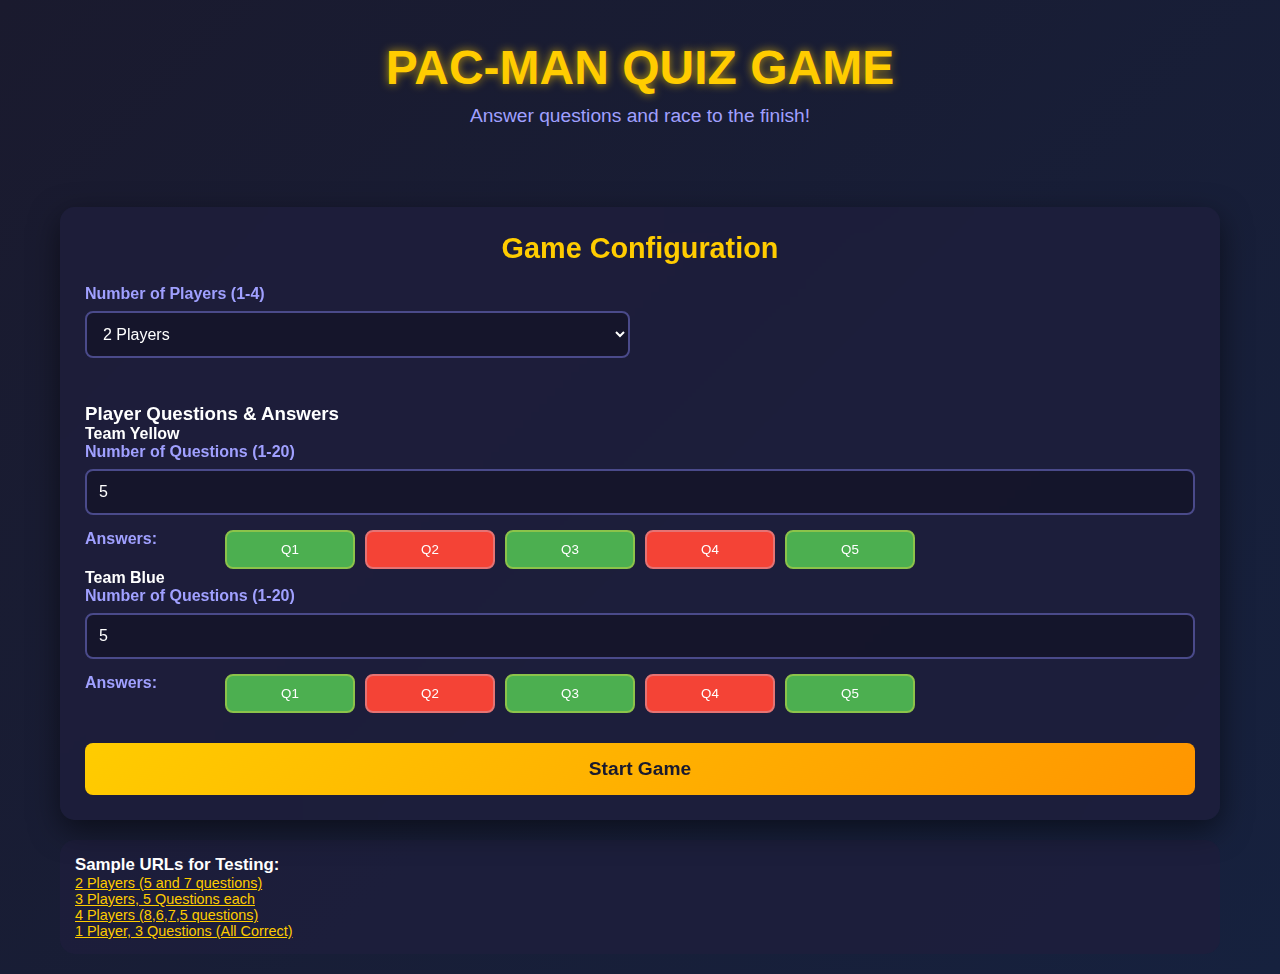
<file: pacman/animation.html>
<!DOCTYPE html>
<html lang="en">

<head>
    <meta charset="UTF-8">
    <meta name="viewport" content="width=device-width, initial-scale=1.0">
    <title>Pac-Man Quiz Race</title>
    <link rel="stylesheet" href="style.css">


<body>
    <div class="container">
        <header>
            <h1>PAC-MAN QUIZ GAME</h1>
            <div class="subtitle">Answer questions and race to the finish!</div>
        </header>

        <div class="game-container">
            <div class="config-panel" id="configPanel">
                <h2 class="panel-title">Game Configuration</h2>
                <div class="config-form">
                    <div class="form-group">
                        <label for="playerCount">Number of Players (1-4)</label>
                        <select id="playerCount">
                            <option value="1">1 Player</option>
                            <option value="2" selected>2 Players</option>
                            <option value="3">3 Players</option>
                            <option value="4">4 Players</option>
                        </select>
                    </div>

                    <div class="player-config">
                        <h3>Player Questions & Answers</h3>
                        <div id="playerQuestionsContainer">
                            <!-- Player question inputs will be generated here -->
                        </div>
                    </div>

                    <button id="startBtn" class="start-btn">Start Game</button>
                </div>
            </div>

            <div class="game-view" id="gameView">
                <canvas id="gameCanvas"></canvas>
                <div class="game-ui">
                    <div class="question-counter">Round: <span id="currentRound">1</span></div>
                    <div class="player-progress" id="playerProgress">
                        <!-- Player progress bars will be generated here -->
                    </div>
                </div>
                <div class="winner-celebration" id="winnerCelebration">
                    <div class="winner-text" id="winnerText">Winner: Player 1</div>
                    <button class="restart-btn" id="restartBtn">Play Again</button>
                </div>
            </div>
        </div>

        <div class="url-info" id="urlInfo" style="display: none;">
            <h3>Sample URLs for Testing:</h3>
            <p><a href="?players=2&p1=5&C,W,C,W,C&p2=7&W,W,C,W,C,C,W">2 Players (5 and 7 questions)</a></p>
            <p><a href="?players=3&p1=5&C,W,C,W,C&p2=5&W,W,C,W,C&p3=5&C,C,W,W,C">3 Players, 5 Questions each</a></p>
            <p><a href="?players=4&p1=8&C,C,W,C,W,C,C,W&p2=6&W,C,C,W,C,W&p3=7&C,W,C,C,W,W,C&p4=5&W,W,C,C,C">4 Players
                    (8,6,7,5 questions)</a></p>
            <p><a href="?players=1&p1=3&C,C,C">1 Player, 3 Questions (All Correct)</a></p>
        </div>
    </div>
    <script src="script.js"></script>
</body>

</html>
</file>
<file: pacman/style.css>
* {
  margin: 0;
  padding: 0;
  box-sizing: border-box;
  font-family: 'Segoe UI', Tahoma, Geneva, Verdana, sans-serif;
}

body {
  background: linear-gradient(135deg, #1a1a2e 0%, #16213e 100%);
  color: #fff;
  min-height: 100vh;
  overflow-x: hidden;
}

.container {
  max-width: 1200px;
  margin: 0 auto;
  padding: 20px;
}

header {
  text-align: center;
  padding: 20px 0;
  margin-bottom: 30px;
}

h1 {
  font-size: 3rem;
  color: #ffcc00;
  text-shadow: 0 0 10px rgba(255, 204, 0, 0.7);
  margin-bottom: 10px;
}

.subtitle {
  font-size: 1.2rem;
  color: #a0a0ff;
  margin-bottom: 30px;
}

.game-container {
  display: flex;
  flex-direction: column;
  gap: 30px;
}

.config-panel {
  background: rgba(30, 30, 60, 0.8);
  border-radius: 15px;
  padding: 25px;
  box-shadow: 0 10px 30px rgba(0, 0, 0, 0.5);
  backdrop-filter: blur(10px);
}

.panel-title {
  font-size: 1.8rem;
  color: #ffcc00;
  margin-bottom: 20px;
  text-align: center;
}

.config-form {
  display: grid;
  grid-template-columns: 1fr 1fr;
  gap: 20px;
}

.form-group {
  margin-bottom: 15px;
}

label {
  display: block;
  margin-bottom: 8px;
  color: #a0a0ff;
  font-weight: 600;
}

input,
select {
  width: 100%;
  padding: 12px;
  border-radius: 8px;
  border: 2px solid #4a4a8a;
  background: rgba(20, 20, 40, 0.8);
  color: white;
  font-size: 1rem;
}

input:focus,
select:focus {
  outline: none;
  border-color: #ffcc00;
}

.player-config {
  grid-column: 1 / -1;
  margin-top: 10px;
}

.player-answers {
  display: grid;
  grid-template-columns: repeat(auto-fill, minmax(120px, 1fr));
  gap: 10px;
  margin-top: 10px;
}

.answer-btn {
  padding: 10px;
  border-radius: 8px;
  border: 2px solid #4a4a8a;
  background: rgba(20, 20, 40, 0.8);
  color: white;
  cursor: pointer;
  transition: all 0.3s;
}

.answer-btn.selected.correct {
  background: #4CAF50;
  border-color: #8BC34A;
}

.answer-btn.selected.wrong {
  background: #F44336;
  border-color: #E57373;
}

.start-btn {
  grid-column: 1 / -1;
  padding: 15px;
  background: linear-gradient(135deg, #ffcc00 0%, #ff9500 100%);
  color: #1a1a2e;
  border: none;
  border-radius: 8px;
  font-size: 1.2rem;
  font-weight: bold;
  cursor: pointer;
  transition: all 0.3s;
  margin-top: 10px;
}

.start-btn:hover {
  transform: translateY(-3px);
  box-shadow: 0 5px 15px rgba(255, 204, 0, 0.4);
}

.game-view {
  position: relative;
  height: 600px;
  background: rgba(10, 10, 20, 0.7);
  border-radius: 15px;
  overflow: hidden;
  box-shadow: 0 10px 30px rgba(0, 0, 0, 0.7);
  display: none;
}

#gameCanvas {
  width: 100%;
  height: 100%;
  display: block;
}

.game-ui {
  position: absolute;
  top: 20px;
  left: 20px;
  z-index: 10;
  background: rgba(30, 30, 60, 0.8);
  padding: 15px;
  border-radius: 10px;
  min-width: 200px;
}

.question-counter {
  font-size: 1.2rem;
  margin-bottom: 10px;
  color: #ffcc00;
}

.player-progress {
  display: flex;
  flex-direction: column;
  gap: 8px;
}

.progress-item {
  display: flex;
  align-items: center;
  gap: 10px;
}

.player-color {
  width: 20px;
  height: 20px;
  border-radius: 50%;
}

.progress-bar {
  flex-grow: 1;
  height: 10px;
  background: rgba(255, 255, 255, 0.1);
  border-radius: 5px;
  overflow: hidden;
}

.progress-fill {
  height: 100%;
  transition: width 0.5s;
}

.player-status {
  font-size: 0.8rem;
  color: #a0a0ff;
  min-width: 80px;
}

.winner-celebration {
  position: absolute;
  top: 0;
  left: 0;
  width: 100%;
  height: 100%;
  display: flex;
  justify-content: center;
  align-items: center;
  flex-direction: column;
  background: rgba(0, 0, 0, 0.7);
  z-index: 20;
  display: none;
}

.winner-text {
  font-size: 4rem;
  color: #ffcc00;
  text-shadow: 0 0 20px rgba(255, 204, 0, 0.8);
  margin-bottom: 30px;
  animation: pulse 1.5s infinite;
}

@keyframes pulse {
  0% {
    transform: scale(1);
  }

  50% {
    transform: scale(1.1);
  }

  100% {
    transform: scale(1);
  }
}

.restart-btn {
  padding: 15px 30px;
  background: linear-gradient(135deg, #ffcc00 0%, #ff9500 100%);
  color: #1a1a2e;
  border: none;
  border-radius: 88px;
  font-size: 1.2rem;
  font-weight: bold;
  cursor: pointer;
  transition: all 0.3s;
}

.restart-btn:hover {
  transform: translateY(-3px);
  box-shadow: 0 5px 15px rgba(255, 204, 0, 0.4);
}

.url-info {
  background: rgba(30, 30, 60, 0.8);
  border-radius: 15px;
  padding: 15px;
  margin-top: 20px;
  font-size: 0.9rem;
}

.url-info a {
  color: #ffcc00;
  word-break: break-all;
}

@media (max-width: 768px) {
  .config-form {
    grid-template-columns: 1fr;
  }

  .game-view {
    height: 400px;
  }

  .winner-text {
    font-size: 2.5rem;
  }
}
</file>
